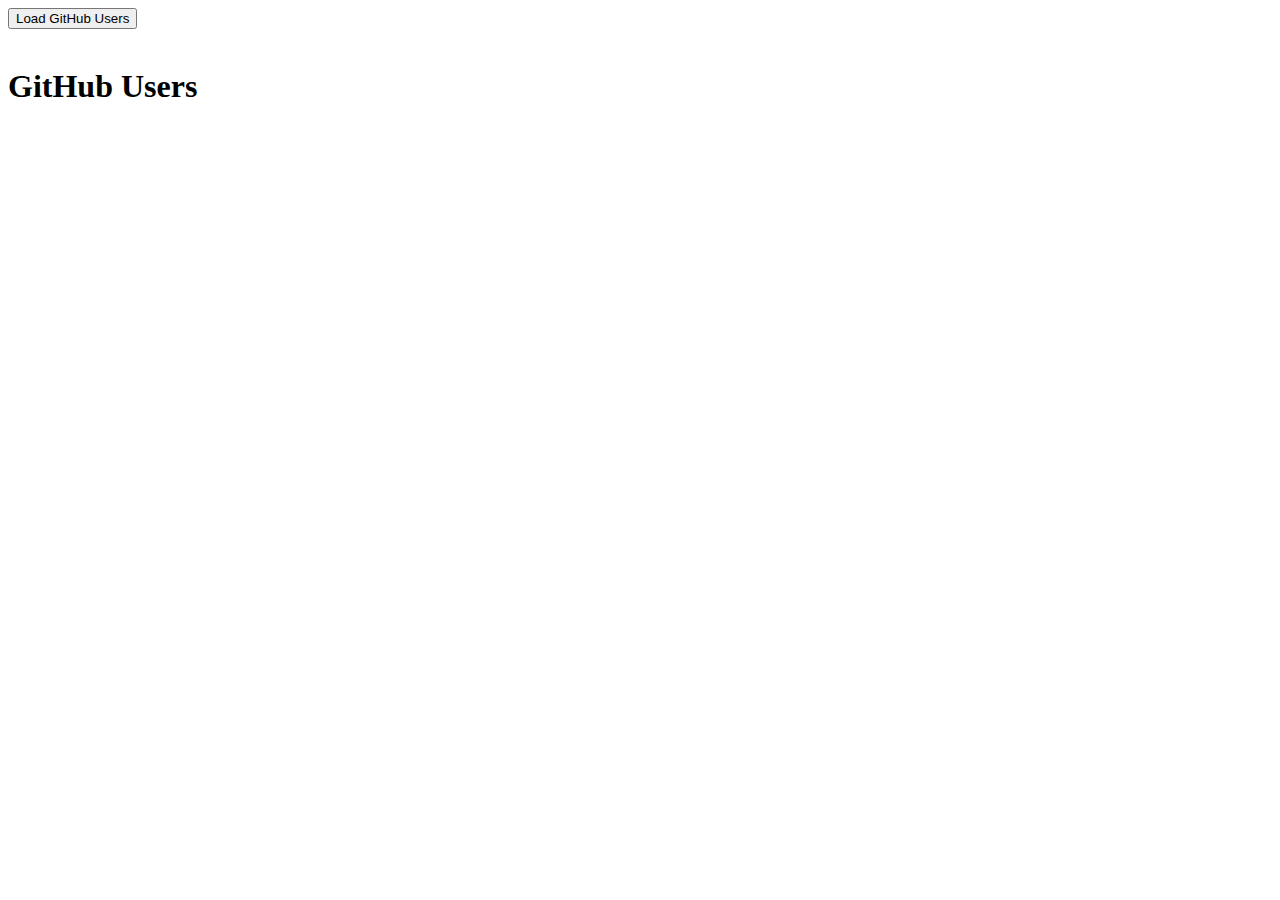
<file: Ajax/index.html>
<!DOCTYPE html>
<html lang="en">
<head>
    <meta charset="UTF-8">
    <meta name="viewport" content="width=device-width, initial-scale=1.0">
    <title>Ajax - Github Users</title>
    <style>
        .user{
            display: flex;
            background: #f4f4f4;
            padding: 10px;
            margin-bottom: 10px;
        }
    </style>
</head>
<body>
   <button id="button">Load GitHub Users</button>
   <br><br>
   <h1>GitHub Users</h1>
   <div id="users"></div>

   <script>
       document.getElementById('button').addEventListener('click',loadUsers);

       //load GitHub Users
       function loadUsers(e){
           var xhr = new XMLHttpRequest();
           xhr.open('GET','https://api.github.com/users',true);

           xhr.onload = function(){
               if(this.status ===200){
                   var users = JSON.parse(this.responseText);
                   var output = '';
                   for(var i in users){
                       output += 
                       '<div class="user">'+
                        '<img src="'+users[i].avatar_url+'"width =70"" height="70"></i>'+
                        '<ul>'+
                        '<li>ID : '+users[i].id+'</li>'+
                        '<li>ID : '+users[i].login+'</li>'+
                        '</ul>'+
                        '</div>';
                   }
                   document.getElementById('users').innerHTML = output;
               }
           }
           xhr.send();
           e.preventDefault();
       }
   </script>
</body>
</html>
</file>
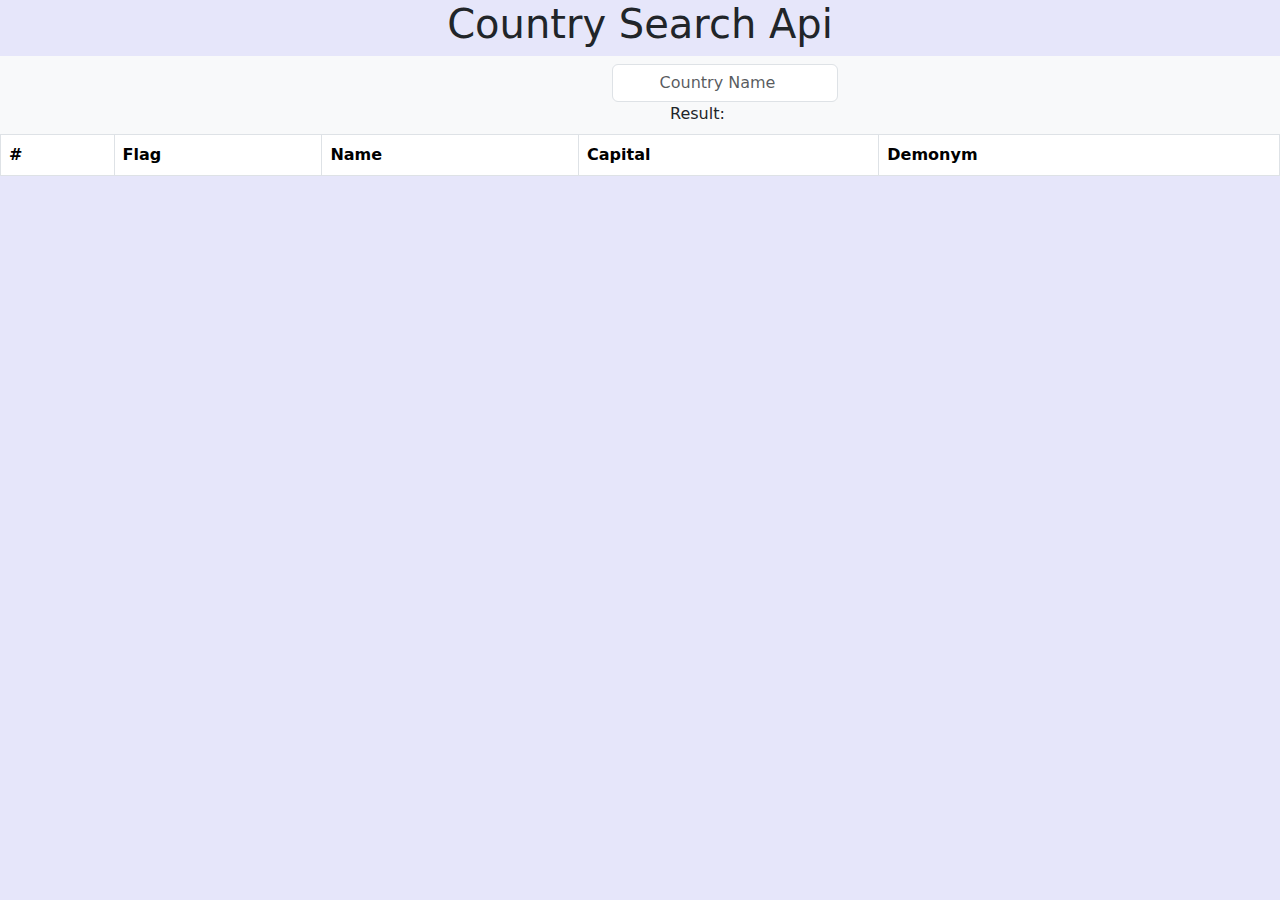
<file: apiCountrys/index.html>
<!DOCTYPE html>
<html lang="en">
  <head>
    <meta charset="utf-8" />
    <meta name="viewport" content="width=device-width, initial-scale=1" />
    <link
      href="https://cdn.jsdelivr.net/npm/bootstrap@5.0.0-beta1/dist/css/bootstrap.min.css"
      rel="stylesheet"
    />
    <title>Country Search Api</title>
    <style>
      body{
        background-color: lavender;
      }
      h1 {
        text-align: center;
      }
      input{
        margin-left: 600px;
      }
      .result{
        margin-left: 670px;
      }
      
    </style>
  </head>
  <body>
    <h1>Country Search Api</h1>

    <nav class="navbar navbar-light bg-light">
      <div class="container-fluid">
        <form class="d-flex" >
          <input
            id="myInput"
            class="form-control me-2 text-center"
            type="search"
            placeholder="Country Name"
            aria-label="Search"
            oninput="onInput()"
          />
        </form>
      </div>
      <span class="result">Result: <span id="count"> </span></span>
      
    </nav>

    <div id="result">
      <table id="myTable" class="table table-bordered">
        <thead>
          <tr>
            <th scope="col">#</th>
            <th scope="col">Flag</th>
            <th scope="col">Name</th>
            <th scope="col">Capital</th>
            <th scope="col">Demonym</th>
          </tr>
        </thead>
        <tbody id="tbody"></tbody>
      </table>
    </div>

    <script src="search.js"></script>
    <script src="https://cdn.jsdelivr.net/npm/bootstrap@5.0.0-beta1/dist/js/bootstrap.bundle.min.js"></script>
    <script src="https://cdn.jsdelivr.net/npm/@popperjs/core@2.5.4/dist/umd/popper.min.js"></script>
    <script src="https://cdn.jsdelivr.net/npm/bootstrap@5.0.0-beta1/dist/js/bootstrap.min.js"></script>
  </body>
</html>
</file>
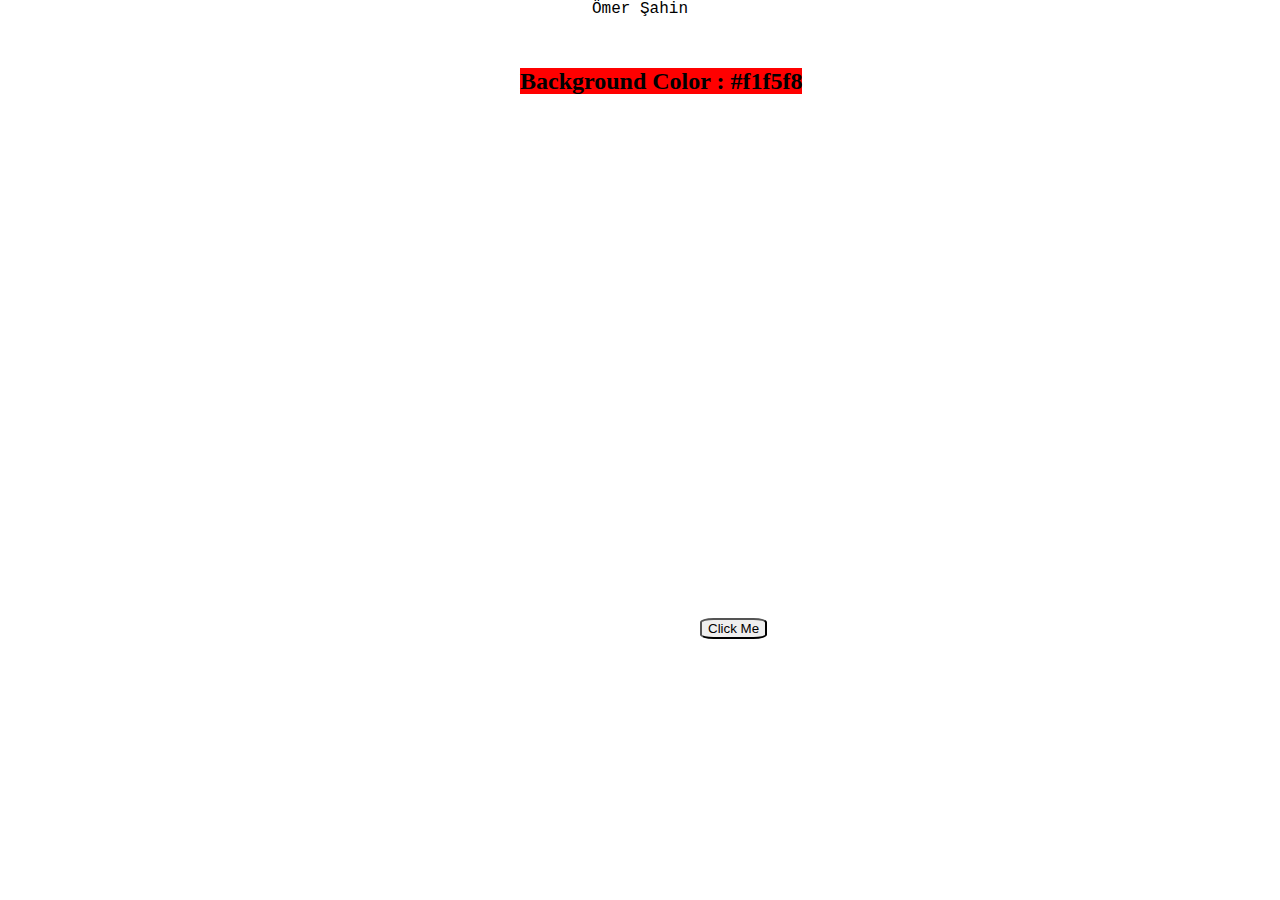
<file: colorFlipper/index.html>
<!DOCTYPE html>
<html lang="en">
<head>
    <meta charset="UTF-8">
    <meta name="viewport" content="width=device-width, initial-scale=1.0">
    <title>Color Flipper</title>
    <!--Css Kısmı-->
    <link rel="stylesheet" href="style.css">
</head>
<body>
    <nav>
      Ömer Şahin
    </nav>
    <div class="main">
        <h2 id="h2">Background Color : <span id="span" class="color :">#f1f5f8    </span> </h2>
    </div>
    <button  id="btn">Click Me</button>
    <!--JavaScript Kısmı-->
    <script src="app.js"></script>
</body>
</html>
</file>
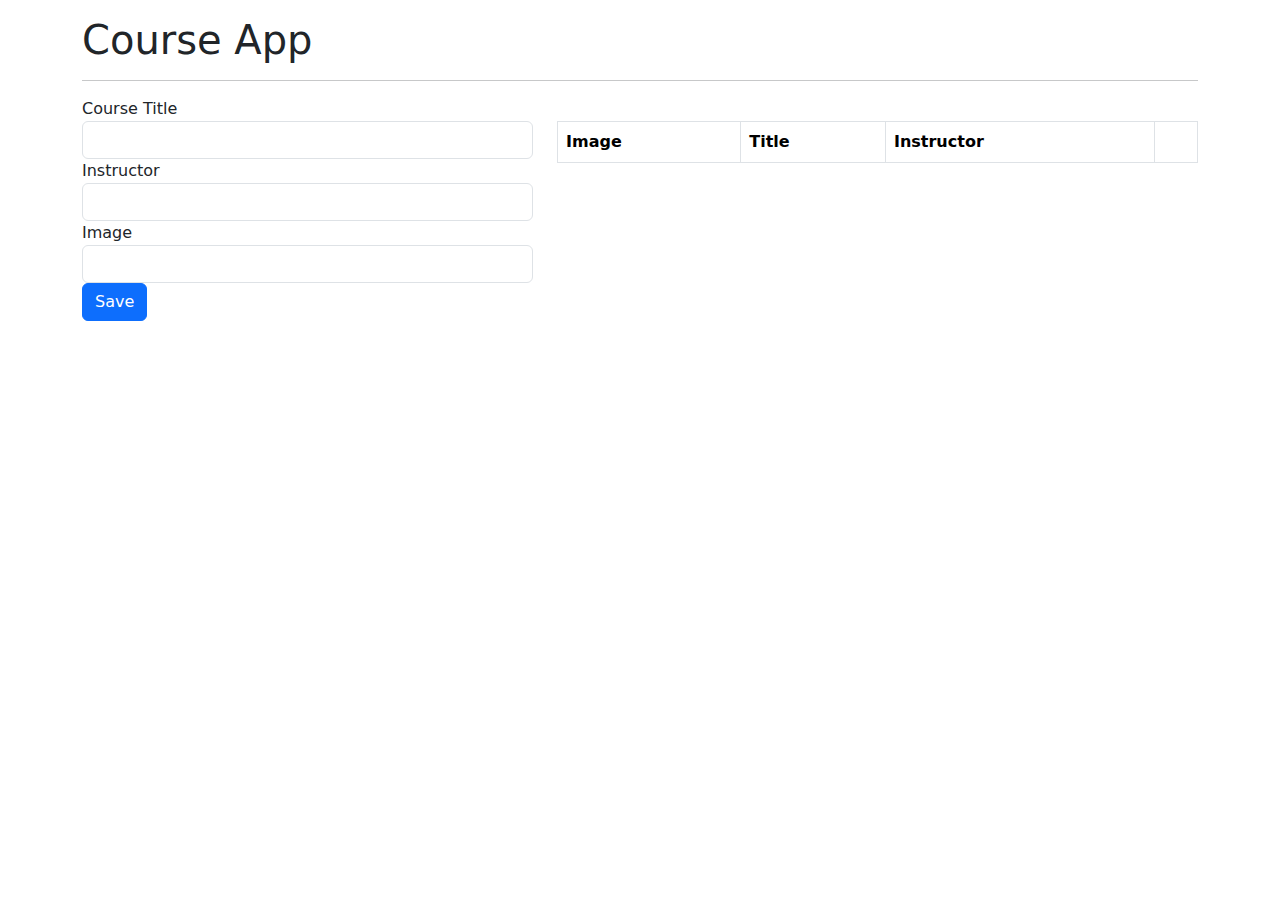
<file: courseApp/index.html>
<!doctype html>
<html lang="en">
  <head>
    <!-- Required meta tags -->
    <meta charset="utf-8">
    <meta name="viewport" content="width=device-width, initial-scale=1">

    <!-- Bootstrap CSS -->
    <link href="https://cdn.jsdelivr.net/npm/bootstrap@5.0.0-beta1/dist/css/bootstrap.min.css" rel="stylesheet">

    <title>Course App!</title>
  </head>
  <body>
      <div class="container mt-3">
          <h1>Course App</h1>
          <hr>
          <div class="row">
              <div class="col-md-5">
                <form id="new-course">
                    <div class="form-group">
                        <label for="title">Course Title</label>
                        <input type="text" class="form-control" id="title">
                    </div>
                    <div class="form-group">
                        <label for="instructor">Instructor</label>
                        <input type="text" class="form-control" id="instructor">
                    </div>
                    <div class="form-group">
                        <label for="image">Image</label>
                        <input type="text" class="form-control" id="image">
                    </div>
                    <button type="submit" class="btn btn-primary">Save</button>
                </form>
              </div>
              <div class="col-md-7">
                  <table class="table table-bordered table-striped mt-4">
                      <thead>
                          <tr>
                              <th>Image</th>
                              <th>Title</th>
                              <th>Instructor</th>
                              <th></th>
                          </tr>
                      </thead>
                      <tbody id="course-list">

                      </tbody>
                  </table>

              </div>
          </div>
      </div>
    

   




    <script src="https://cdn.jsdelivr.net/npm/bootstrap@5.0.0-beta1/dist/js/bootstrap.bundle.min.js"></script>
    <script src="https://cdn.jsdelivr.net/npm/@popperjs/core@2.5.4/dist/umd/popper.min.js" integrity="sha384-q2kxQ16AaE6UbzuKqyBE9/u/KzioAlnx2maXQHiDX9d4/zp8Ok3f+M7DPm+Ib6IU" crossorigin="anonymous"></script>
    <script src="https://cdn.jsdelivr.net/npm/bootstrap@5.0.0-beta1/dist/js/bootstrap.min.js" integrity="sha384-pQQkAEnwaBkjpqZ8RU1fF1AKtTcHJwFl3pblpTlHXybJjHpMYo79HY3hIi4NKxyj" crossorigin="anonymous"></script>
    <script src="appES6.js"></script>
  </body>
</html>
</file>
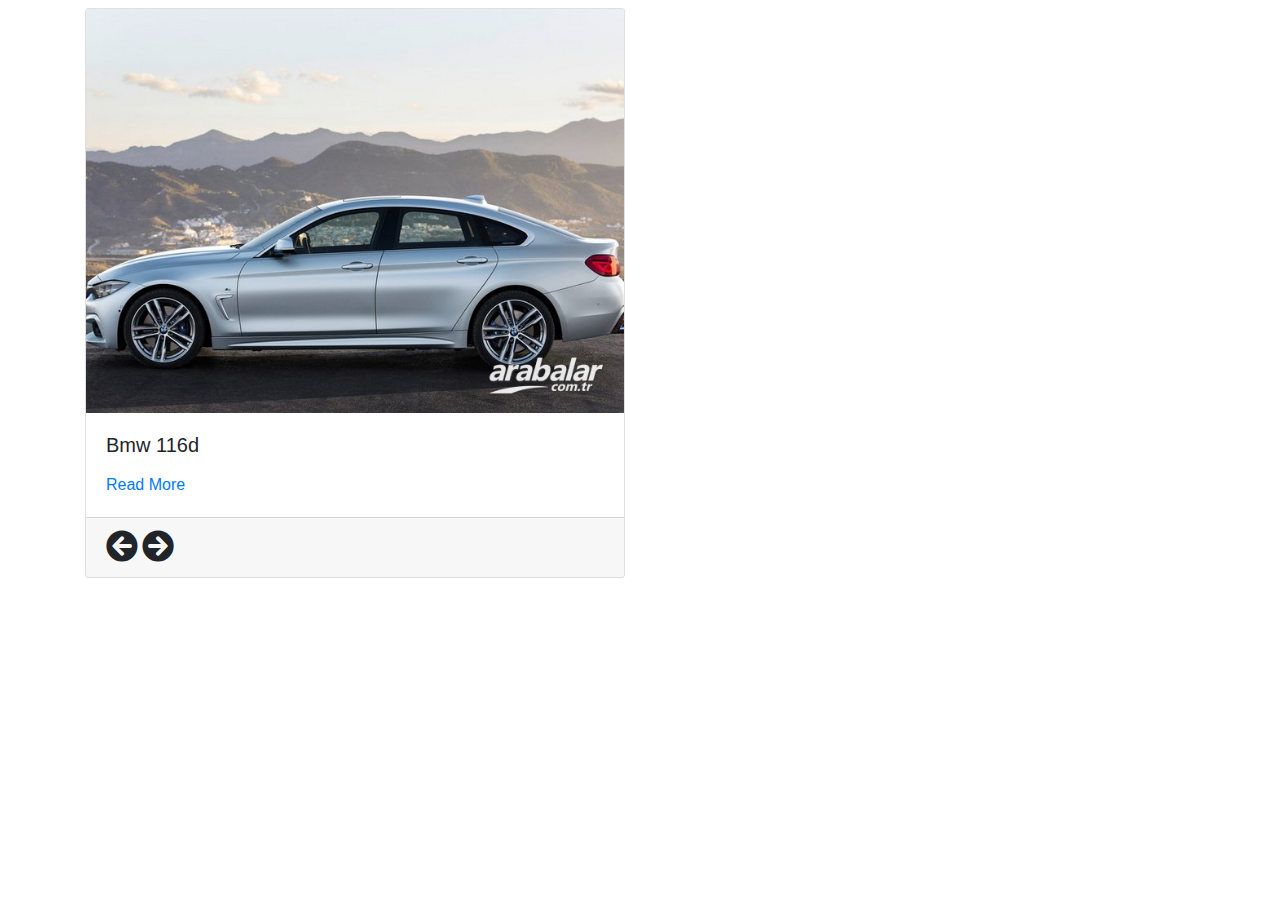
<file: DomSlider/index.html>
<!doctype html>
<html lang="en">
  <head>
    <!-- Required meta tags -->
    <meta charset="utf-8">
    <meta name="viewport" content="width=device-width, initial-scale=1, shrink-to-fit=no">

    <!-- Bootstrap CSS -->
    <link rel="stylesheet" href="https://stackpath.bootstrapcdn.com/bootstrap/4.1.3/css/bootstrap.min.css">
    <link rel="stylesheet" href="https://use.fontawesome.com/releases/v5.2.0/css/all.css">
    <style>
        .fas{
            cursor: pointer;
        }
    
    </style>
    <title>Hello, world!</title>
  </head>
  <body>

    <div class="container mt-2">
        <div class="row">
            <div class="col-md-6">

                <div class="card">
                    <img class="card-img-top" src="img/bmw.jpg" alt="">
                    <div class="card-body">
                        <h5 class="card-title">Bmw 116d</h5>
                        <p class="card-text"></p>
                        <a class="card-link" href="#">Read More</a>
                     </div>
                     <div class="card-footer">
                            <i class="fas fa-arrow-circle-left fa-2x arrow"></i>
                            <i class="fas fa-arrow-circle-right fa-2x arrow"></i>
                     </div>
                </div>


            </div>
        </div>


    </div>


  
    <script src="https://code.jquery.com/jquery-3.3.1.slim.min.js"></script>
    <script src="https://cdnjs.cloudflare.com/ajax/libs/popper.js/1.14.3/umd/popper.min.js"></script>
    <script src="https://stackpath.bootstrapcdn.com/bootstrap/4.1.3/js/bootstrap.min.js"></script>


    <script src="script.js"></script>
  </body>
</html>
</file>
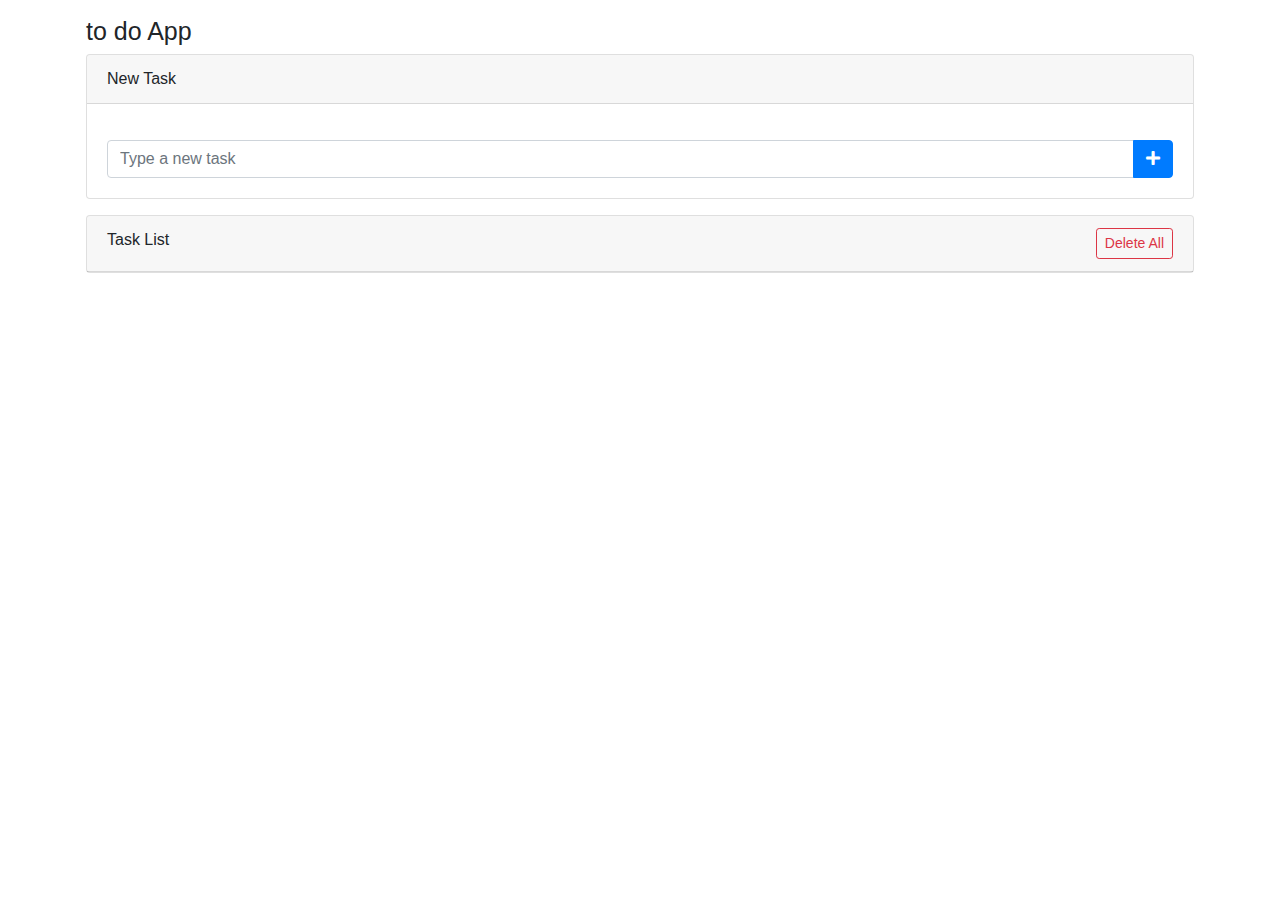
<file: ToDoDomProject/index.html>
<!doctype html>
<html lang="en">
  <head>
    <!-- Required meta tags -->
    <meta charset="utf-8">
    <meta name="viewport" content="width=device-width, initial-scale=1, shrink-to-fit=no">

    <!-- Bootstrap CSS -->
    <link rel="stylesheet" href="https://stackpath.bootstrapcdn.com/bootstrap/4.1.3/css/bootstrap.min.css">
    <link rel="stylesheet" href="https://use.fontawesome.com/releases/v5.4.1/css/all.css">

    <link rel="stylesheet" href="style.css">

    <title>My Task List</title>
  </head>
  <body>


    <div class="container p-3">
        <h1 class="app-title" id="header">to do App</h1>
        <div class="card">
            <div class="card-header">
                New Task
            </div>
            <div class="card-body">
                <form id="addTaskForm">
                    <div class="input-group mt-3">    

                    <input id="txtTaskName" name="taskName" type="text" class="form-control" placeholder="Type a new task" aria-describedby="btnAddNewTask">
                    <div class="input-group-append">
                        <button class="btn btn-primary" type="submit" id="btnAddNewTask">
                            <i class="fas fa-plus"></i>
                        </button>
                    </div>
                </div> 
                </form>
            </div>


        </div>
        <div class="card mt-3">
            <div class="card-header">
                Task List
                <a id="btnDeleteAll" href="#" class="btn btn-outline-danger btn-sm delete-all float-right">
                    Delete All
                </a>
            </div>
            <ul id="task-list" class="list-group">

            </ul>
        </div>

    </div>
   
    <script src="https://code.jquery.com/jquery-3.3.1.min.js"></script>
    <script src="https://cdnjs.cloudflare.com/ajax/libs/popper.js/1.14.3/umd/popper.min.js"></script>
    <script src="https://stackpath.bootstrapcdn.com/bootstrap/4.1.3/js/bootstrap.min.js"></script>
    <script src="script.js"></script>
  </body>
</html>
</file>
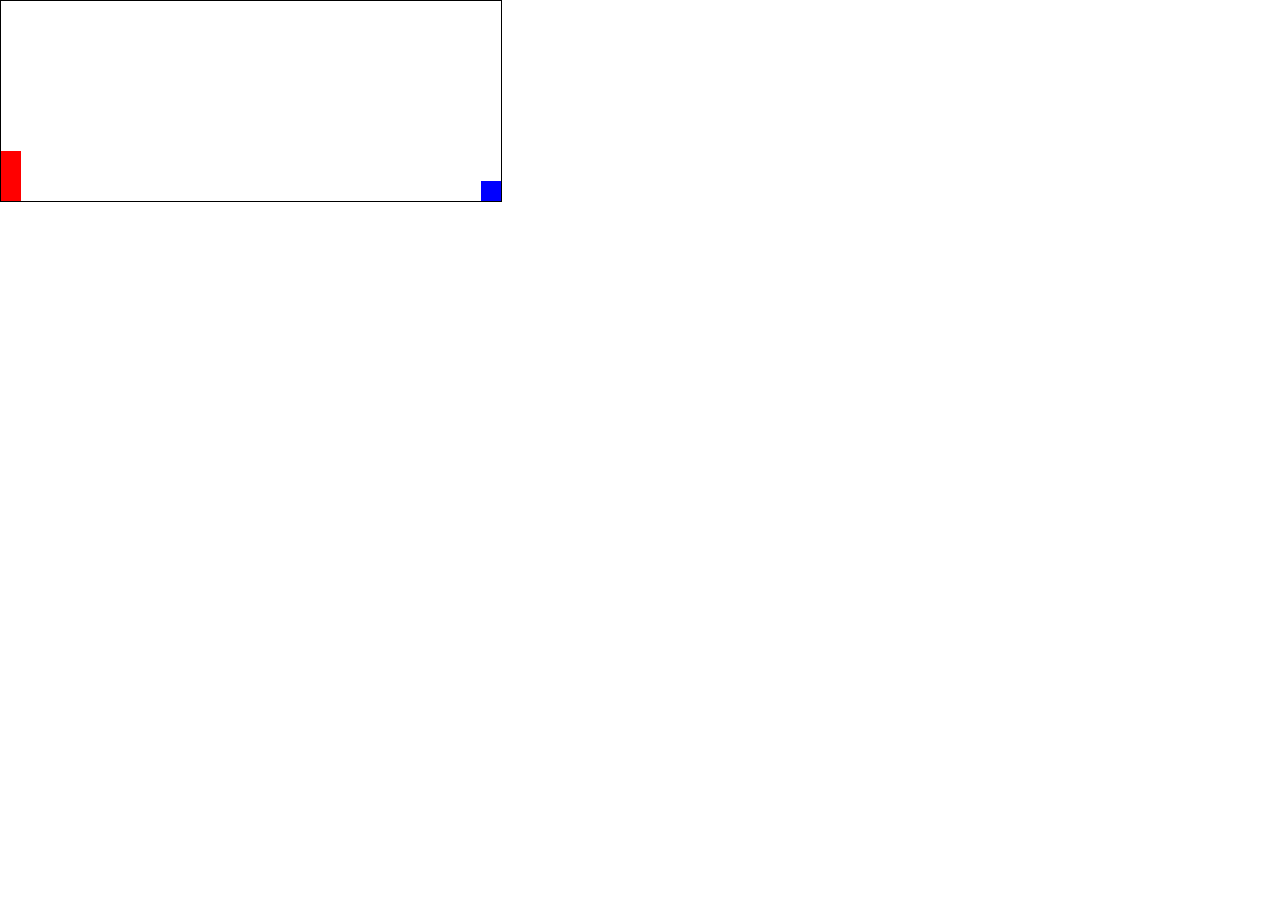
<file: tRex/index.html>
<!DOCTYPE html>
<html lang="en" onclick="jump()">
<head>
    <meta charset="UTF-8">
    <meta name="viewport" content="width=device-width, initial-scale=1.0">
    <title>Game</title>
    <link rel="stylesheet" href="style.css">
</head>
<body>

    <div id="game">
        <div id="character"></div>
        <div id="block"></div>
    </div>
<script src="script.js"></script>
</body>
</html>
</file>
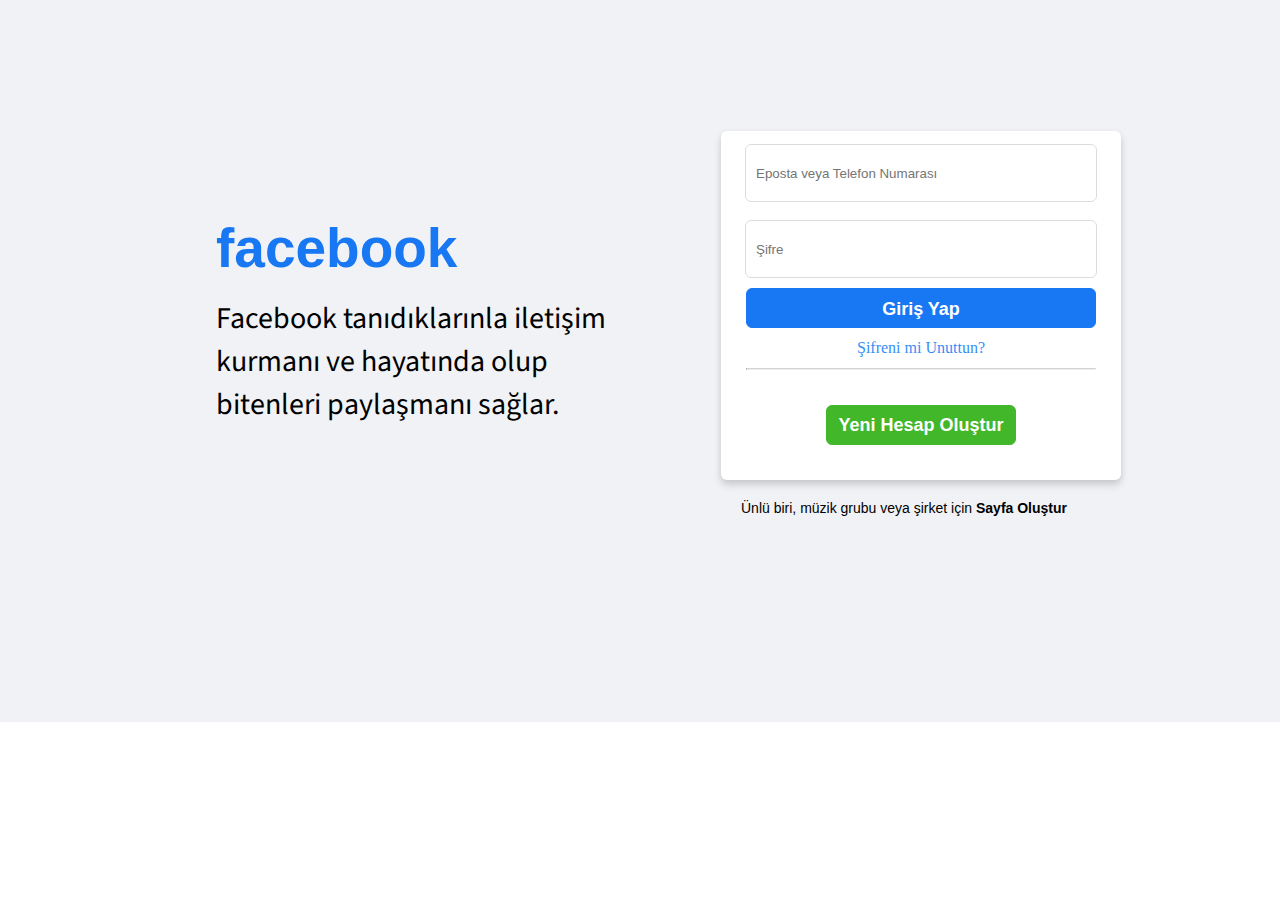
<file: facelogin/face.html>
<!DOCTYPE html>
<html lang="en">
<head>
    <meta charset="UTF-8">
    <meta name="viewport" content="width=device-width, initial-scale=1.0">
    <title>Facebook</title>
    <link rel="stylesheet" href="style1.css">
    <link rel="preconnect" href="https://fonts.gstatic.com">
<link href="https://fonts.googleapis.com/css2?family=Source+Sans+Pro&display=swap" rel="stylesheet">
</head>
<body>
    
    <div class="container">
        <div class="item item-left">
            <div class="info">
            <h1>facebook</h1>
            <p>
                Facebook tanıdıklarınla iletişim kurmanı ve hayatında olup bitenleri paylaşmanı sağlar.
            </p>
        </div>
        </div>
        <div class="item item-right">
            <form action="#" class="form" id="form">
                <div class="formInput">
                    <input type="text" id="email" placeholder="Eposta veya Telefon Numarası">
                    <input type="password" name="pw" id="Password" placeholder="Şifre">
                </div>
                <div class="submission">
                    <button type="submit" id="btn">Giriş Yap</button>
                </div>
                <div class="forget">
                    <a href="#">Şifreni mi Unuttun?</a>
                </div>
                <span>
                    <hr>
                </span>
                <div class="register">
                    <button type="button" id="register">Yeni Hesap Oluştur </button>
                </div>
            </form>
            <p>Ünlü biri, müzik grubu veya şirket için <a href="#">Sayfa Oluştur</a></p>
        </div>
    </div>
</body>
</html>
</file>
<file: colorFlipper/style.css>
body{
    margin: 0;
    padding: 0;
    box-sizing: border-box;
    background-color: white;
}
.main{
    margin: 0;
    width: 1200px;
    height: 500px;
    margin:50px 140px;
}
button{
    border-radius: 20%;
    margin-left: 700px;
}
#h2{
    color: black;
    width: 50px;
    height: 50px;
    display: inline;
    background-color: red;
    margin-left: 380px;
    

}
nav{
    background-color: white;
    text-align: center;
    font-family: 'Courier New', Courier, monospace;
    
}
</file>
<file: ToDoDomProject/style.css>
#header{
    font-size: 25px;
}
a{
    color: white;
}
</file>
<file: tRex/style.css>
*{
    padding: 0;
    margin: 0;
}
#game{
    width: 500px;
    height: 200px;
    border: 1px solid black;
}
#character{
    width: 20px;
    height: 50px;
    background-color: red;
    position: relative;
    top: 150px;
}
.animate{
    animation: jump 500ms infinite ;
}
    
@keyframes jump{
    0%{top: 150px;}
    30%{top: 100px;}
    70%{top: 100px;}
    100%{top: 150px;}
}
#block{
    width: 20px;
    height: 20px;
    background-color: blue;
    position: relative;
    top: 130px;
    left:480px;
    animation: block 1s infinite linear;
}
@keyframes block{
    0%{left: 480px;}
    100%{left:-40px;}
}
</file>
<file: facelogin/style1.css>
body{
    margin: 0;
    padding: 0;
    box-sizing: border-box;
}
.container{
    display: flex;
    background-color: #f0f2f5;
    padding: 15px;
}
.item{
    height: 690px;
    width: 800px;
    margin: 1px;
    
}
.info{
    margin-top: 200px;
}
.info h1{
        color: rgb(24, 119, 242);
        font-weight: bolder;
        margin-top: 200px;
        margin-left: 200px;
        font-size: 55px;
        font-family: 'Open Sans', sans-serif;
}
.info p{
        font-family: 'Source Sans Pro', sans-serif;
        margin-top: -20px;
        height:50px ;
        margin-left: 200px;
        font-size: 30px;
        margin-right: 10px;
}
.item-right .form{
    width: 400px;
    float: left;
    border-radius: 6px;
    text-align: center;
    padding: 0px;
    margin-top: 115px;
    margin-left: 80px;
    background-color: #fff;
    overflow: hidden;
    box-shadow: 0 2px 6px rgba(0, 0, 0, 0.1), 0 6px 8px rgba(0, 0, 0, 0.1)
}
.item-right  form input{
    width: 330px;
    height: 50px;
    border: 1px solid rgba(128, 128, 128, 431);
    border-radius: 6px;
    border-color: gainsboro;
    margin:13px 0px 5px 0px;
    text-align: left;
    padding: 3px 10px;
    outline-color: lightblue;
}
.item-right  form .submission{
    margin: 5px 0;
}
.item-right  form .submission button{
    color:#fff;
    border: 1px solid #1877f2;
    background-color: #1877f2;
    padding: 10px;
    border-radius: 6px;
    width: 350px;
    height: 40px;
    font-weight: bold;
    font-size: 18px;
    cursor: pointer;
}
.item-right .form .forget{
    margin: 11px 0;
}
.item-right .form .forget a{
    text-decoration: none;
    font-weight: 500;
    color: #378ff5;
}
.item-right  form .register{
    margin:20px 0;

}
.item-right  form .register button{
    color: #fff;
    background-color: #42b72a;
    border: 1px solid #42b72a;
    border-radius: 6px;
    width: 190px;
    height: 40px;
    cursor: pointer;
    font-size: 18px;
    font-weight: bolder;
    margin: 15px;
}
.item-right p{
    font-family: 'Segoe UI', Tahoma, Geneva, Verdana, sans-serif;
    font-size: 14px;
    float: left;
    margin-left: 100px;
    margin-top: 20px;

}
.item-right p a{
    text-decoration: none;
    color: black;
    cursor: pointer;
    font-weight: bold;
}
span hr{
    border-top: 1px solid lightgray;
    margin-left: 25px;
    margin-right: 25px;
}
</file>
